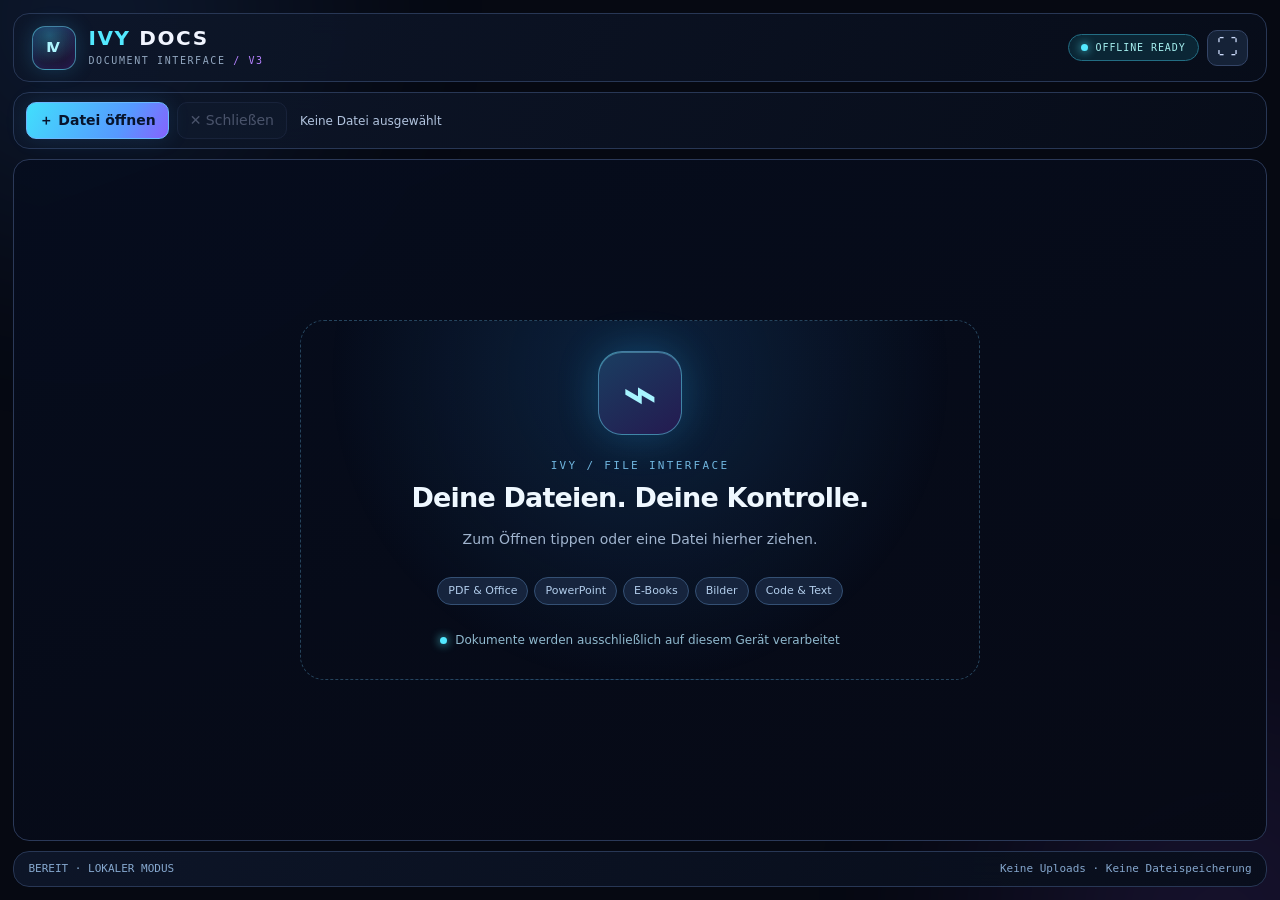
<file: index.html>
<!doctype html>
<html lang="de">
<head>
  <meta charset="utf-8">
  <meta name="viewport" content="width=device-width, initial-scale=1, viewport-fit=cover">
  <meta name="theme-color" content="#080c18">
  <meta name="color-scheme" content="dark">
  <meta name="description" content="IVY Docs: schneller, lokaler und offlinefähiger Dokumentenbetrachter für PDF, Office, E-Books, Präsentationen, Bilder und Text.">
  <meta http-equiv="Content-Security-Policy" content="default-src 'self'; script-src 'self'; style-src 'self' 'unsafe-inline'; img-src 'self' blob: data:; font-src 'self' data:; worker-src 'self' blob:; connect-src 'none'; object-src 'none'; base-uri 'none'; form-action 'none'">
  <link rel="manifest" href="./manifest.json">
  <link rel="icon" href="./favicon.ico" sizes="any">
  <link rel="icon" type="image/png" href="./favicon-32x32.png" sizes="32x32">
  <link rel="apple-touch-icon" href="./apple-touch-icon.png">
  <link rel="stylesheet" href="./app.css">
  <title>IVY Docs · Lokaler Dateibetrachter</title>
</head>
<body>
  <div class="ambient ambient-one" aria-hidden="true"></div><div class="ambient ambient-two" aria-hidden="true"></div>
  <div class="app" id="app">
    <header class="header">
      <div class="brand"><span class="brand-icon" aria-hidden="true"><span>IV</span></span><div><h1>IVY <span>DOCS</span></h1><p>DOCUMENT INTERFACE <span class="version">/ V3</span></p></div></div>
      <div class="header-actions"><span id="privacyBadge" class="privacy-badge" title="Dateien bleiben lokal – keine Uploads"> <span class="status-dot"></span> OFFLINE READY</span><button id="fullscreenBtn" class="icon-btn fullscreen-btn" title="Vollbild umschalten" aria-label="Vollbild umschalten">⛶</button></div>
    </header>
    <div class="toolbar">
      <div class="toolbar-primary"><button id="openBtn" class="primary-btn" type="button"><span aria-hidden="true">＋</span> Datei öffnen</button><button id="clearBtn" type="button" class="subtle-btn" disabled aria-label="Dokument schließen">✕ <span>Schließen</span></button><div class="filename" id="fileName" title="Keine Datei geöffnet">Keine Datei ausgewählt</div></div>
      <div class="toolbar-secondary" id="documentControls">
        <div class="control-group" id="pagination"><button class="icon-btn" id="prevBtn" disabled aria-label="Vorherige Seite" title="Vorherige Seite">‹</button><span id="pageLabel" class="counter">– / –</span><button class="icon-btn" id="nextBtn" disabled aria-label="Nächste Seite" title="Nächste Seite">›</button></div>
        <div class="control-group"><button class="icon-btn" id="zoomOutBtn" disabled aria-label="Verkleinern" title="Verkleinern">−</button><span id="zoomLabel" class="counter zoom-counter">100%</span><button class="icon-btn" id="zoomInBtn" disabled aria-label="Vergrößern" title="Vergrößern">＋</button><button class="subtle-btn fit-btn" id="fitBtn" disabled title="An Fensterbreite anpassen">Einpassen</button></div>
      </div>
    </div>
    <input id="fileInput" type="file" hidden accept=".pdf,.docx,.xlsx,.xls,.ods,.odt,.pptx,.odp,.epub,.cbz,.fb2,.txt,.md,.markdown,.csv,.tsv,.json,.jsonl,.ndjson,.yaml,.yml,.toml,.ini,.conf,.ics,.vcf,.eml,.srt,.vtt,.sql,.py,.js,.ts,.css,.html,.htm,.xml,.log,.rtf,.diff,.patch,.sh,.png,.jpg,.jpeg,.webp,.gif,.svg,.bmp,.avif" />
    <main id="main" class="main">
      <section id="dropZone" class="drop-zone" tabindex="0" role="button" aria-label="Datei auswählen oder in dieses Fenster ziehen">
        <div class="drop-glyph"><span>⌁</span></div>
        <p class="eyebrow">IVY / FILE INTERFACE</p><h2>Deine Dateien. Deine Kontrolle.</h2>
        <p>Zum Öffnen tippen oder eine Datei hierher ziehen.</p>
        <div class="formats"><span>PDF & Office</span><span>PowerPoint</span><span>E-Books</span><span>Bilder</span><span>Code & Text</span></div>
        <div class="local-hint"><span class="status-dot"></span> Dokumente werden ausschließlich auf diesem Gerät verarbeitet</div>
      </section>
      <section class="viewer-shell" id="viewerShell" hidden aria-label="Dokumentenanzeige"><div class="viewer-scroll" id="viewerScroll" tabindex="0" aria-label="Dokument verschieben und scrollen"><div id="renderSurface" class="render-surface"></div></div></section>
      <div id="busy" class="busy" hidden role="status" aria-live="polite"><div class="spinner"></div><span id="busyText">Dokument wird vorbereitet …</span></div>
      <div class="message" id="message" hidden role="alert"></div>
    </main>
    <footer class="footer"><span id="status">BEREIT · LOKALER MODUS</span><span id="fileMeta">Keine Uploads · Keine Dateispeicherung</span></footer>
    <div id="updateToast" class="update-toast" hidden><span>Neue IVY-Version verfügbar</span><button id="reloadBtn" class="primary-btn">Aktualisieren</button></div>
  </div>
  <script src="./pdf.js"></script><script src="./jszip.min.js"></script><script src="./docx-preview.min.js"></script><script src="./mammoth.browser.min.js"></script><script src="./xlsx.full.min.js"></script><script src="./app.js" defer></script>
</body>
</html>
</file>
<file: app.css>
:root{--bg:#060912;--panel:#0c1220;--panel2:#111b2d;--line:#283755;--text:#ecf6ff;--muted:#91a6bf;--cyan:#53e9ff;--blue:#5997ff;--purple:#b582ff;--red:#ff7c9e;--radius:16px}
*{box-sizing:border-box}html,body{height:100%;margin:0}body{background:var(--bg);color:var(--text);font:14px/1.5 system-ui,-apple-system,'Segoe UI',sans-serif;overflow:hidden}button{font:inherit;cursor:pointer;touch-action:manipulation}button:disabled{opacity:.32;cursor:not-allowed}button:focus-visible,.drop-zone:focus-visible,.viewer-scroll:focus-visible{outline:2px solid var(--cyan);outline-offset:2px}[hidden]{display:none!important}
.ambient{position:fixed;z-index:0;pointer-events:none;width:55vw;height:55vw;max-width:830px;max-height:830px;filter:blur(98px);opacity:.16;border-radius:50%}.ambient-one{left:-21vw;top:-26vw;background:radial-gradient(circle,#498cff,transparent 65%)}.ambient-two{right:-23vw;bottom:-29vw;background:radial-gradient(circle,#9a56ff,transparent 66%)}
.app{z-index:1;position:relative;max-width:1560px;margin:auto;height:100dvh;display:flex;flex-direction:column;gap:10px;padding:clamp(6px,1.05vw,16px)}.header,.toolbar,.footer{background:linear-gradient(120deg,rgba(14,23,42,.93),rgba(8,14,27,.9));border:1px solid var(--line);border-radius:var(--radius);backdrop-filter:blur(12px)}.header{display:flex;align-items:center;justify-content:space-between;gap:16px;min-height:69px;padding:9px 18px}.brand{display:flex;align-items:center;gap:12px;min-width:0}.brand-icon{width:44px;height:44px;border:1px solid #64dfff88;display:grid;place-items:center;flex-shrink:0;border-radius:13px;background:radial-gradient(circle at 40% 20%,#42ddff4a,transparent 67%),linear-gradient(135deg,#10243a,#211336);box-shadow:0 0 20px #37bafa37,inset 0 0 12px #4f4bf929;color:#adf5ff;font-weight:900;letter-spacing:-.17em}.brand-icon span{margin-right:5px}.brand h1{font-size:20px;letter-spacing:.08em;margin:0;line-height:1.12;color:var(--cyan);font-weight:850}.brand h1 span{color:#f1f5ff}.brand p{font:10px/1.6 ui-monospace,Consolas,monospace;color:var(--muted);letter-spacing:.16em;margin:3px 0 0}.version{color:var(--purple)}.header-actions,.toolbar-primary,.toolbar-secondary,.control-group{display:flex;align-items:center;gap:8px}.privacy-badge{display:flex;align-items:center;gap:8px;color:#a5efef;border:1px solid #236d83;background:#0b2635;padding:7px 12px;border-radius:999px;white-space:nowrap;font:10px ui-monospace,monospace;letter-spacing:.09em}.status-dot{display:inline-block;width:7px;height:7px;background:var(--cyan);border-radius:50%;box-shadow:0 0 10px #52eeff}.toolbar{padding:9px 12px;display:flex;justify-content:space-between;align-items:center;gap:8px;flex-wrap:wrap}.toolbar-primary{min-width:0;flex:1}.filename{overflow:hidden;text-overflow:ellipsis;white-space:nowrap;color:#b2c4df;font-size:12px;padding-left:5px;min-width:0}.primary-btn,.subtle-btn,.icon-btn{min-height:36px;padding:7px 12px;border-radius:10px;color:#cbdafa;border:1px solid #344567;background:#152237;white-space:nowrap}.primary-btn{background:linear-gradient(120deg,#41dffc,#5699ff 67%,#8662fd);border-color:#69b8ff;color:#07142c;font-weight:800;box-shadow:0 0 21px #3a9cf329}.primary-btn:hover{filter:brightness(1.13)}.subtle-btn:hover,.icon-btn:hover:not(:disabled){background:#26365a;border-color:#7283b9}.icon-btn{min-width:35px;padding:4px 9px;font-size:21px;line-height:1.1}.control-group{padding:3px;background:rgba(29,43,70,.52);border:1px solid #2a3b61;border-radius:12px;gap:5px}.counter{font:12px ui-monospace,Consolas,monospace;white-space:nowrap;color:#a4e9ff;min-width:48px;text-align:center}.zoom-counter{min-width:43px}.fit-btn{min-height:30px;padding:5px 8px;font-size:12px}.main{position:relative;flex:1;min-height:0;border:1px solid #2b3958;border-radius:var(--radius);background:linear-gradient(160deg,rgba(6,13,30,.94),rgba(7,10,22,.98));overflow:hidden;display:flex}.drop-zone{margin:auto;display:flex;flex-direction:column;align-items:center;justify-content:center;text-align:center;cursor:pointer;width:min(93%,680px);min-height:320px;border:1px dashed #42769988;border-radius:24px;padding:30px 20px;background:radial-gradient(circle at 50% 15%,#1d5d9a4a,transparent 68%);transition:border-color .18s,background .18s}.drop-zone.drag-over,.drop-zone:hover{border-color:var(--cyan);background:radial-gradient(circle at 50% 20%,#245bba55,transparent 72%)}.drop-glyph{width:84px;height:84px;border-radius:24px;display:grid;place-items:center;background:linear-gradient(145deg,#1a3e61,#241a50);box-shadow:0 0 42px #26b6ff3f,inset 0 1px #8bf3ff54;border:1px solid #6be5ff75;color:#a7f4ff;font-size:60px;line-height:1}.eyebrow{font:11px ui-monospace,monospace!important;letter-spacing:.21em;color:#70b6df!important;margin:24px 0 3px!important}.drop-zone h2{font-size:clamp(19px,3vw,27px);margin:3px 0 7px;color:#eff8ff;letter-spacing:-.03em}.drop-zone p{color:#a0b4ce;margin:3px}.formats{display:flex;justify-content:center;flex-wrap:wrap;gap:6px;margin-top:24px}.formats span{font-size:11px;border:1px solid #345074;color:#b1ccea;background:#16243d;padding:5px 10px;border-radius:22px}.local-hint{margin-top:26px;color:#90b9ce;font-size:12px;display:flex;align-items:center;gap:8px}.viewer-shell{width:100%;height:100%;min-height:0;min-width:0}.viewer-scroll{overflow:auto;width:100%;height:100%;overscroll-behavior:contain;padding:18px;scrollbar-color:#456ba2 #0c1527;scrollbar-width:thin;touch-action:pan-x pan-y}.render-surface{display:flex;flex-direction:column;align-items:flex-start;gap:14px;width:max-content;min-width:100%;min-height:100%;padding-bottom:14px}.render-surface>.pdf-page,.render-surface>.ppt-slide,.render-surface>.image-preview,.render-surface>.doc-text,.render-surface>.sheet-card,.render-surface>.odt-document,.render-surface>.docx-wrap,.render-surface>.ebook-reader,.render-surface>.structured-doc,.render-surface>.comic-image{align-self:center}.pdf-page{display:block;max-width:none;flex-shrink:0;background:#fff;box-shadow:0 16px 40px #000a;border:1px solid #324364}.pdf-pages-label{align-self:center;color:#9dbbd9;font-size:12px}
.docx-wrap{width:max-content;max-width:none;color:#111;transform-origin:top left}.docx-wrap .docx-wrapper{background:transparent!important;padding:6px!important}.docx-wrap .docx{margin:0 auto 14px!important;box-shadow:0 12px 34px #0009!important}.doc-text,.sheet-card,.odt-document,.ebook-reader,.structured-doc{background:#fff;color:#172334;padding:26px;border-radius:8px;box-shadow:0 16px 36px #000a;width:min(900px,calc(100vw - 75px))}.doc-text{font:14px/1.7 ui-monospace,Consolas,monospace;white-space:pre-wrap;overflow-wrap:anywhere;tab-size:4;user-select:text}.structured-doc,.ebook-reader{line-height:1.65}.structured-doc h2,.ebook-reader h2{color:#273e65;margin:12px 0}.structured-doc h3{color:#385278}.structured-doc p{margin:9px 0}.structured-doc table{border-collapse:collapse;max-width:100%;width:100%}.structured-doc th,.structured-doc td{border:1px solid #cad4e2;padding:6px;text-align:left}.structured-doc blockquote{border-left:4px solid #4e83cd;margin:14px 0;padding:5px 14px;background:#eef5fd}.structured-doc pre{background:#eef3fc;white-space:pre-wrap;overflow-wrap:anywhere;padding:12px;border-radius:6px}.structured-doc .key-value{display:grid;grid-template-columns:minmax(100px,175px) 1fr;border-bottom:1px solid #d5dfed;gap:12px;padding:8px 0}.structured-doc .key-value b{color:#35577e}.structured-doc .segment{padding:10px 0;border-bottom:1px solid #e4e8ef}.image-preview,.comic-image{display:block;max-width:none;height:auto;object-fit:contain;box-shadow:0 12px 33px #0009;background:#fff}.sheet-card{padding:14px;width:max-content;max-width:none;overflow:visible}.sheet-tabs{display:flex;flex-wrap:wrap;gap:6px;justify-content:flex-start;margin-bottom:10px}.sheet-tabs button{color:#c5dfff;background:#16243d;border:1px solid #4082b0;padding:7px 11px;border-radius:8px}.sheet-tabs button.selected{color:#082139;background:#6bdffe}.sheet-table-wrap{overflow:auto;max-width:75vw;border:1px solid #b8c9bf}.sheet-table{border-collapse:collapse;background:#fff;color:#162434;font:13px/1.5 system-ui,sans-serif;white-space:pre;min-width:100%}.sheet-table th,.sheet-table td{border:1px solid #d5dfeb;padding:5px 10px;max-width:400px;overflow-wrap:anywhere;white-space:pre-wrap;text-align:left}.sheet-table thead th{background:#e6f3ff;position:sticky;top:0}.sheet-table tbody tr:nth-child(even){background:#f4f8fb}.sheet-note{color:#50637a;font-size:12px;margin:8px 0}
.ppt-slide{position:relative;flex-shrink:0;background:#fff;color:#1b2436;overflow:hidden;box-shadow:0 14px 40px #000b;container-type:inline-size}.ppt-shape,.ppt-picture,.ppt-line,.ppt-table{position:absolute;overflow:hidden}.ppt-shape{display:flex;flex-direction:column;justify-content:center;white-space:pre-wrap;overflow-wrap:anywhere;line-height:1.18}.ppt-shape p{margin:0;min-height:1em;white-space:pre-wrap}.ppt-shape span{white-space:pre-wrap}.ppt-picture img{width:100%;height:100%;object-fit:fill;display:block}.ppt-table{border-collapse:collapse;width:auto;height:auto}.ppt-table td{border:1px solid #b8c2d5;padding:.25em;overflow:hidden}.ppt-line{height:0!important;overflow:visible!important;transform-origin:left center}.slide-fallback{padding:8%;font-size:20px}.odt-document p{line-height:1.6}.ebook-reader img{max-width:100%;height:auto}.ebook-reader .chapter-heading{font-size:1.3em;color:#2d4d7b}.ebook-reader p{margin:9px 0}.busy{position:absolute;inset:0;display:flex;flex-direction:column;align-items:center;justify-content:center;gap:18px;background:#070c1aeb;z-index:15;color:#91e7ff}.spinner{border:3px solid #253a63;border-top-color:#57ecff;border-radius:50%;width:38px;height:38px;animation:spin .85s linear infinite}@keyframes spin{to{transform:rotate(360deg)}}.message{position:absolute;bottom:15px;left:50%;transform:translateX(-50%);z-index:20;max-width:90%;width:max-content;padding:11px 16px;background:#381423;color:#ffe4ec;border:1px solid #a74878;border-radius:10px;box-shadow:0 10px 30px #000a}.footer{display:flex;align-items:center;justify-content:space-between;gap:12px;padding:8px 14px;font:11px ui-monospace,monospace;min-height:36px;color:#86a8cf}.update-toast{position:fixed;z-index:120;bottom:16px;right:16px;background:#0c1c37;border:1px solid #4789bd;border-radius:12px;box-shadow:0 14px 50px #000c;display:flex;gap:12px;padding:13px;align-items:center;color:#d6f7ff}.app:fullscreen,.app.pseudo-fullscreen{max-width:none;width:100%;height:100dvh;padding:4px;background:#070c16}
@media(max-width:760px){.app{gap:5px;padding:5px}.header{padding:7px 10px;min-height:58px}.brand-icon{width:36px;height:36px;border-radius:10px}.brand h1{font-size:16px}.brand p{font-size:8px;letter-spacing:.1em}.privacy-badge{font-size:9px;padding:5px 7px}.toolbar{padding:6px;gap:6px}.toolbar-primary,.toolbar-secondary{width:100%;justify-content:space-between}.toolbar-primary{flex:initial}.filename{flex:1}.control-group{gap:3px}.icon-btn{min-width:34px}.fit-btn{font-size:11px;padding:4px}.viewer-scroll{padding:9px}.doc-text,.odt-document,.structured-doc,.ebook-reader{padding:16px;width:calc(100vw - 38px)}.footer{font-size:9px;padding:6px}.footer span:last-child{max-width:43%;text-align:right}.drop-zone{min-height:250px;padding:15px}.drop-zone p{font-size:12px}.formats{margin-top:14px}.formats span{font-size:10px;padding:4px 8px}.local-hint{font-size:10px}.sheet-table-wrap{max-width:85vw}}
@media(max-width:400px){.privacy-badge{display:none}.toolbar-primary .subtle-btn{padding:4px 7px}.toolbar-primary .subtle-btn span{display:none}.filename{font-size:11px}.counter{min-width:39px}.fullscreen-btn{min-width:36px}.brand p{display:none}}
@media(prefers-reduced-motion:reduce){*,*::before,*::after{animation-duration:.01ms!important;transition-duration:.01ms!important}}

.viewer-scroll:has(.pdf-page){cursor:grab}.viewer-scroll.is-panning{cursor:grabbing;user-select:none}
</file>
